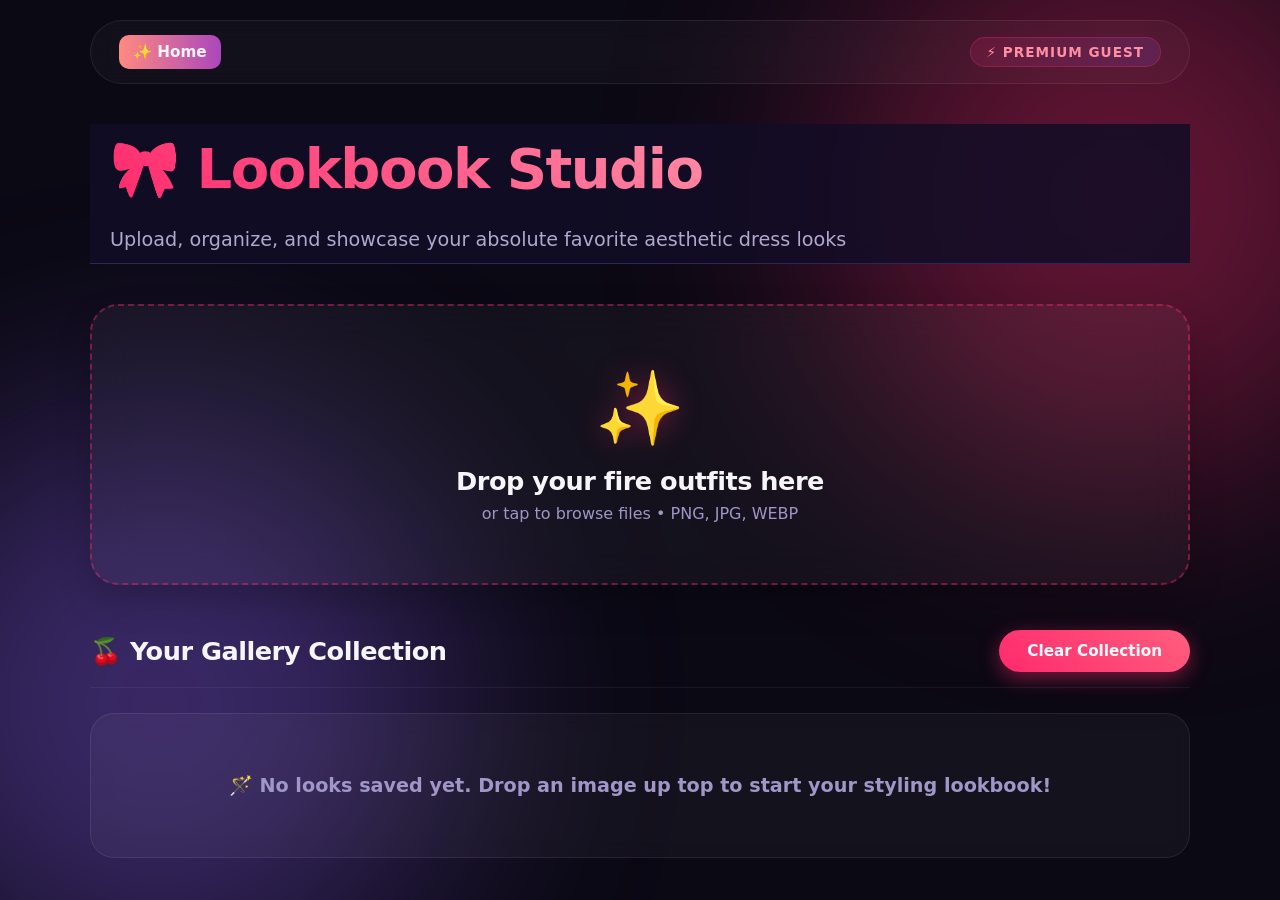
<file: cute-dress-upload.html>
<!DOCTYPE html>
<html lang="en">
<head>
    <meta charset="UTF-8">
    <meta name="viewport" content="width=device-width, initial-scale=1.0">
    <title>Hot & Cute Dress Gallery</title>
    <link rel="stylesheet" href="style.css?v=5">
    <style>
        /* --- LEGEND DESIGN SYSTEM --- */
        :root {
            --bg-dark: #0b0914;
            --primary-hot: #ff2a6d;       /* Hot Neon Pink */
            --primary-glow: rgba(255, 42, 109, 0.45);
            --cute-purple: #9264ff;       /* Vibrant Soft Purple */
            --cute-cyan: #05d9e8;         /* Electric Cyan Accent */
            --glass-card: rgba(255, 255, 255, 0.04);
            --glass-border: rgba(255, 255, 255, 0.08);
            --text-light: #f5f5fa;
            --transition: all 0.4s cubic-bezier(0.175, 0.885, 0.32, 1.275);
        }

        * {
            margin: 0;
            padding: 0;
            box-sizing: border-box;
        }

        body {
            font-family: 'Segoe UI', system-ui, -apple-system, sans-serif;
            background: var(--bg-dark);
            color: var(--text-light);
            min-height: 100vh;
            padding: 20px;
            position: relative;
            overflow-x: hidden;
        }

        /* Ambient Glow System (Hot & Attractive Depth) */
        body::before, body::after {
            content: '';
            position: fixed;
            width: 45vw;
            height: 45vw;
            border-radius: 50%;
            filter: blur(120px);
            z-index: -1;
            opacity: 0.35;
            pointer-events: none;
        }
        body::before {
            background: var(--primary-hot);
            top: -10%;
            right: -10%;
            animation: pulseOrb 8s infinite alternate ease-in-out;
        }
        body::after {
            background: var(--cute-purple);
            bottom: -10%;
            left: -10%;
            animation: pulseOrb 8s infinite alternate-reverse ease-in-out;
        }

        @keyframes pulseOrb {
            0% { transform: scale(1) translate(0, 0); }
            100% { transform: scale(1.15) translate(30px, -20px); }
        }

        /* --- STUNNING NAVIGATION HEADER --- */
        .nav-header {
            max-width: 1100px;
            margin: 0 auto 40px auto;
            display: flex;
            justify-content: space-between;
            align-items: center;
            background: rgba(255, 255, 255, 0.03);
            backdrop-filter: blur(12px);
            -webkit-backdrop-filter: blur(12px);
            padding: 14px 28px;
            border-radius: 50px;
            border: 1px solid var(--glass-border);
        }

        .btn-shop {
            color: var(--text-light);
            text-decoration: none;
            font-weight: 600;
            font-size: 0.95rem;
            transition: var(--transition);
            display: flex;
            align-items: center;
            gap: 6px;
        }

        .btn-shop:hover {
            color: var(--primary-hot);
            transform: translateX(-3px);
        }

        .status-guest {
            background: linear-gradient(135deg, rgba(255,42,109,0.15), rgba(146,100,255,0.15));
            border: 1px solid rgba(255, 42, 109, 0.3);
            color: #ff8fa3;
            padding: 6px 16px;
            border-radius: 20px;
            font-weight: 700;
            font-size: 0.85rem;
            text-transform: uppercase;
            letter-spacing: 1px;
        }

        /* --- CONTAINER & MAIN HEADER --- */
        .container {
            max-width: 1100px;
            margin: 0 auto;
        }

        header.main-title-block {
            text-align: center;
            margin-bottom: 40px;
        }

        header.main-title-block h1 {
            font-size: 3.5rem;
            font-weight: 900;
            letter-spacing: -1.5px;
            background: linear-gradient(45deg, var(--primary-hot), #ff85a2, var(--cute-purple));
            background-size: 200% auto;
            background-clip: text;
            -webkit-background-clip: text;
            color: transparent;
            -webkit-text-fill-color: transparent;
            animation: textShimmer 4s linear infinite;
            display: inline-block;
        }

        @keyframes textShimmer {
            0% { background-position: 0% center; }
            100% { background-position: 200% center; }
        }

        header.main-title-block p {
            color: #b0a8cd;
            font-size: 1.2rem;
            margin-top: 10px;
            font-weight: 500;
        }

        /* --- THE UPLOAD ZONE (Ultra Modern Glassmorphism) --- */
        .upload-area {
            background: var(--glass-card);
            backdrop-filter: blur(20px);
            -webkit-backdrop-filter: blur(20px);
            border: 2px dashed rgba(255, 42, 109, 0.4);
            border-radius: 28px;
            padding: 60px 40px;
            text-align: center;
            cursor: pointer;
            transition: var(--transition);
            margin-bottom: 45px;
            box-shadow: 0 15px 35px rgba(0, 0, 0, 0.2);
            position: relative;
            overflow: hidden;
        }

        .upload-area::before {
            content: '';
            position: absolute;
            inset: 0;
            background: linear-gradient(135deg, rgba(255,42,109,0.05), rgba(5,217,232,0.05));
            opacity: 0;
            transition: opacity 0.3s ease;
        }

        .upload-area:hover,
        .upload-area.dragover {
            border-color: var(--cute-cyan);
            box-shadow: 0 20px 50px rgba(5, 217, 232, 0.15);
            transform: scale(1.015);
        }

        .upload-area:hover::before {
            opacity: 1;
        }

        .upload-area .icon {
            font-size: 4.5rem;
            margin-bottom: 15px;
            filter: drop-shadow(0 0 15px var(--primary-glow));
            animation: floatIcon 3s ease-in-out infinite alternate;
        }

        @keyframes floatIcon {
            0% { transform: translateY(0); }
            100% { transform: translateY(-8px); }
        }

        .upload-area h2 {
            color: var(--text-light);
            font-size: 1.6rem;
            font-weight: 800;
            letter-spacing: -0.5px;
        }

        .upload-area p {
            color: #a096c7;
            margin-top: 8px;
            font-size: 1rem;
        }

        .upload-area input[type="file"] {
            display: none;
        }

        /* --- SECTION CONTROLS --- */
        .controls {
            display: flex;
            justify-content: space-between;
            align-items: center;
            margin-bottom: 25px;
            padding-bottom: 15px;
            border-bottom: 1px solid rgba(255,255,255,0.06);
            gap: 12px;
        }

        .controls h2 {
            color: var(--text-light);
            font-size: 1.6rem;
            font-weight: 800;
            letter-spacing: -0.5px;
            display: flex;
            align-items: center;
            gap: 10px;
        }

        /* Legend Gradient Hot Button */
        .clear-btn {
            background: linear-gradient(45deg, var(--primary-hot), #ff5e7e);
            color: #fff;
            border: none;
            padding: 12px 28px;
            border-radius: 50px;
            font-size: 0.95rem;
            font-weight: 700;
            cursor: pointer;
            box-shadow: 0 6px 20px var(--primary-glow);
            transition: var(--transition);
        }

        .clear-btn:hover {
            transform: translateY(-3px);
            box-shadow: 0 10px 25px rgba(255, 42, 109, 0.7);
        }

        /* --- THE GALLERY GRID & HOT CARDS --- */
        .gallery {
            display: grid;
            grid-template-columns: repeat(auto-fill, minmax(240px, 1fr));
            gap: 24px;
        }

        .gallery-card {
            background: rgba(255, 255, 255, 0.03);
            border: 1px solid var(--glass-border);
            backdrop-filter: blur(10px);
            -webkit-backdrop-filter: blur(10px);
            border-radius: 24px;
            overflow: hidden;
            box-shadow: 0 10px 30px rgba(0,0,0,0.3);
            transition: var(--transition);
            position: relative;
        }

        .gallery-card:hover {
            transform: translateY(-8px) scale(1.02);
            border-color: rgba(255, 42, 109, 0.4);
            box-shadow: 0 20px 40px rgba(255, 42, 109, 0.15);
        }

        .gallery-card .img-wrapper {
            width: 100%;
            height: 310px;
            overflow: hidden;
            position: relative;
        }

        .gallery-card img {
            width: 100%;
            height: 100%;
            object-fit: cover;
            display: block;
            transition: transform 0.6s cubic-bezier(0.165, 0.84, 0.44, 1);
        }

        .gallery-card:hover img {
            transform: scale(1.08);
        }

        .gallery-card .info {
            padding: 16px 20px;
            display: flex;
            justify-content: space-between;
            align-items: center;
            background: rgba(11, 9, 20, 0.5);
        }

        .gallery-card .info span {
            color: #e2dbff;
            font-size: 0.95rem;
            font-weight: 700;
            letter-spacing: 0.5px;
        }

        .gallery-card .delete-btn {
            background: rgba(255, 42, 109, 0.1);
            border: 1px solid rgba(255, 42, 109, 0.2);
            color: var(--primary-hot);
            font-size: 1.3rem;
            cursor: pointer;
            width: 32px;
            height: 32px;
            display: flex;
            align-items: center;
            justify-content: center;
            border-radius: 50%;
            transition: var(--transition);
            line-height: 1;
        }

        .gallery-card .delete-btn:hover {
            background: var(--primary-hot);
            color: #fff;
            transform: rotate(90deg);
            box-shadow: 0 0 15px var(--primary-glow);
        }

        /* Empty State */
        .empty-msg {
            grid-column: 1 / -1;
            text-align: center;
            color: #a096c7;
            padding: 60px 20px;
            font-size: 1.2rem;
            font-weight: 600;
            background: var(--glass-card);
            border: 1px solid var(--glass-border);
            border-radius: 24px;
            backdrop-filter: blur(10px);
        }

        /* --- PREMIUM TOAST NOTIFICATION --- */
        .toast {
            position: fixed;
            bottom: 30px;
            left: 50%;
            transform: translateX(-50%) translateY(100px);
            background: linear-gradient(45deg, #1f1a3a, #0b0914);
            border: 1px solid var(--primary-hot);
            color: #fff;
            padding: 16px 36px;
            border-radius: 50px;
            font-weight: 700;
            font-size: 1rem;
            opacity: 0;
            transition: all 0.4s cubic-bezier(0.175, 0.885, 0.32, 1.275);
            pointer-events: none;
            box-shadow: 0 10px 40px var(--primary-glow), inset 0 0 10px rgba(255,42,109,0.2);
            z-index: 1000;
        }

        .toast.show {
            opacity: 1;
            transform: translateX(-50%) translateY(0);
        }

        /* --- RESPONSIVE OPTIMIZATION --- */
        @media (max-width: 768px) {
            header.main-title-block h1 { font-size: 2.5rem; }
            .upload-area { padding: 40px 20px; }
            .gallery { grid-template-columns: repeat(auto-fill, minmax(200px, 1fr)); }
        }

        @media (max-width: 480px) {
            .nav-header { padding: 12px 20px; margin-bottom: 25px; }
            header.main-title-block h1 { font-size: 2.1rem; }
            .gallery { grid-template-columns: 1fr; }
            .gallery-card .img-wrapper { height: 360px; }
        }
    </style>
</head>
<body>

    <!-- Premium Navigation Bar -->
    <nav class="nav-header">
        <a href="index.html" class="btn-shop">✨ Home</a>
        <span class="status-guest">⚡ Premium Guest</span>
    </nav>

    <div class="container">
        <!-- Main Elegant Header -->
        <header class="main-title-block">
            <h1>🎀 Lookbook Studio</h1>
            <p>Upload, organize, and showcase your absolute favorite aesthetic dress looks</p>
        </header>

        <!-- Dynamic Drop Zone -->
        <div class="upload-area" id="dropZone">
            <div class="icon">✨</div>
            <h2>Drop your fire outfits here</h2>
            <p>or tap to browse files &bull; PNG, JPG, WEBP</p>
            <input type="file" id="fileInput" accept="image/*" multiple>
        </div>

        <!-- Controls panel -->
        <div class="controls">
            <h2>🍒 Your Gallery Collection</h2>
            <button class="clear-btn" id="clearBtn">Clear Collection</button>
        </div>

        <!-- Main Workspace Gallery Container -->
        <div class="gallery" id="gallery"></div>
    </div>

    <!-- Pop Toast Alert Notification System -->
    <div class="toast" id="toast"></div>

    <script>
        const dropZone = document.getElementById('dropZone');
        const fileInput = document.getElementById('fileInput');
        const gallery = document.getElementById('gallery');
        const clearBtn = document.getElementById('clearBtn');
        const toast = document.getElementById('toast');

        let images = JSON.parse(localStorage.getItem('cute_dress_images') || '[]');

        function showToast(msg) {
            toast.textContent = msg;
            toast.classList.add('show');
            clearTimeout(toast._timer);
            toast._timer = setTimeout(() => toast.classList.remove('show'), 2500);
        }

        function renderGallery() {
            if (images.length === 0) {
                gallery.innerHTML = '<div class="empty-msg">🪄 No looks saved yet. Drop an image up top to start your styling lookbook!</div>';
                return;
            }
            gallery.innerHTML = images.map((src, i) => `
                <div class="gallery-card">
                    <div class="img-wrapper">
                        <img src="${src}" alt="Dress Look ${i + 1}" loading="lazy">
                    </div>
                    <div class="info">
                        <span>Look #0${i + 1}</span>
                        <button class="delete-btn" data-index="${i}">&times;</button>
                    </div>
                </div>
            `).join('');

            document.querySelectorAll('.delete-btn').forEach(btn => {
                btn.addEventListener('click', (e) => {
                    const idx = parseInt(e.target.closest('.delete-btn').dataset.index, 10);
                    images.splice(idx, 1);
                    localStorage.setItem('cute_dress_images', JSON.stringify(images));
                    renderGallery();
                    showToast('Look deleted successfully 💋');
                });
            });
        }

        function handleFiles(files) {
            let added = 0;
            for (const file of files) {
                if (!file.type.startsWith('image/')) continue;
                const reader = new FileReader();
                reader.onload = (e) => {
                    images.push(e.target.result);
                    localStorage.setItem('cute_dress_images', JSON.stringify(images));
                    added++;
                    if (added === 1) showToast('Outfit added to lookbook! 💕');
                };
                reader.readAsDataURL(file);
            }
            
            const check = setInterval(() => {
                if (images.length > 0 && !document.querySelector('img[src=""]')) {
                    renderGallery();
                    clearInterval(check);
                }
            }, 100);
            setTimeout(() => { renderGallery(); clearInterval(check); }, 500);
        }

        dropZone.addEventListener('click', () => fileInput.click());
        fileInput.addEventListener('change', () => {
            if (fileInput.files.length) handleFiles(fileInput.files);
            fileInput.value = '';
        });

        dropZone.addEventListener('dragover', (e) => {
            e.preventDefault();
            dropZone.classList.add('dragover');
        });
        dropZone.addEventListener('dragleave', () => {
            dropZone.classList.remove('dragover');
        });
        dropZone.addEventListener('drop', (e) => {
            e.preventDefault();
            dropZone.classList.remove('dragover');
            if (e.dataTransfer.files.length) handleFiles(e.dataTransfer.files);
        });

        clearBtn.addEventListener('click', () => {
            if (images.length === 0) return;
            if (confirm('Are you sure you want to clear your entire style collection?')) {
                images = [];
                localStorage.removeItem('cute_dress_images');
                renderGallery();
                showToast('Lookbook reset 💎');
            }
        });

        renderGallery();
    </script>
</body>
</html>
</file>
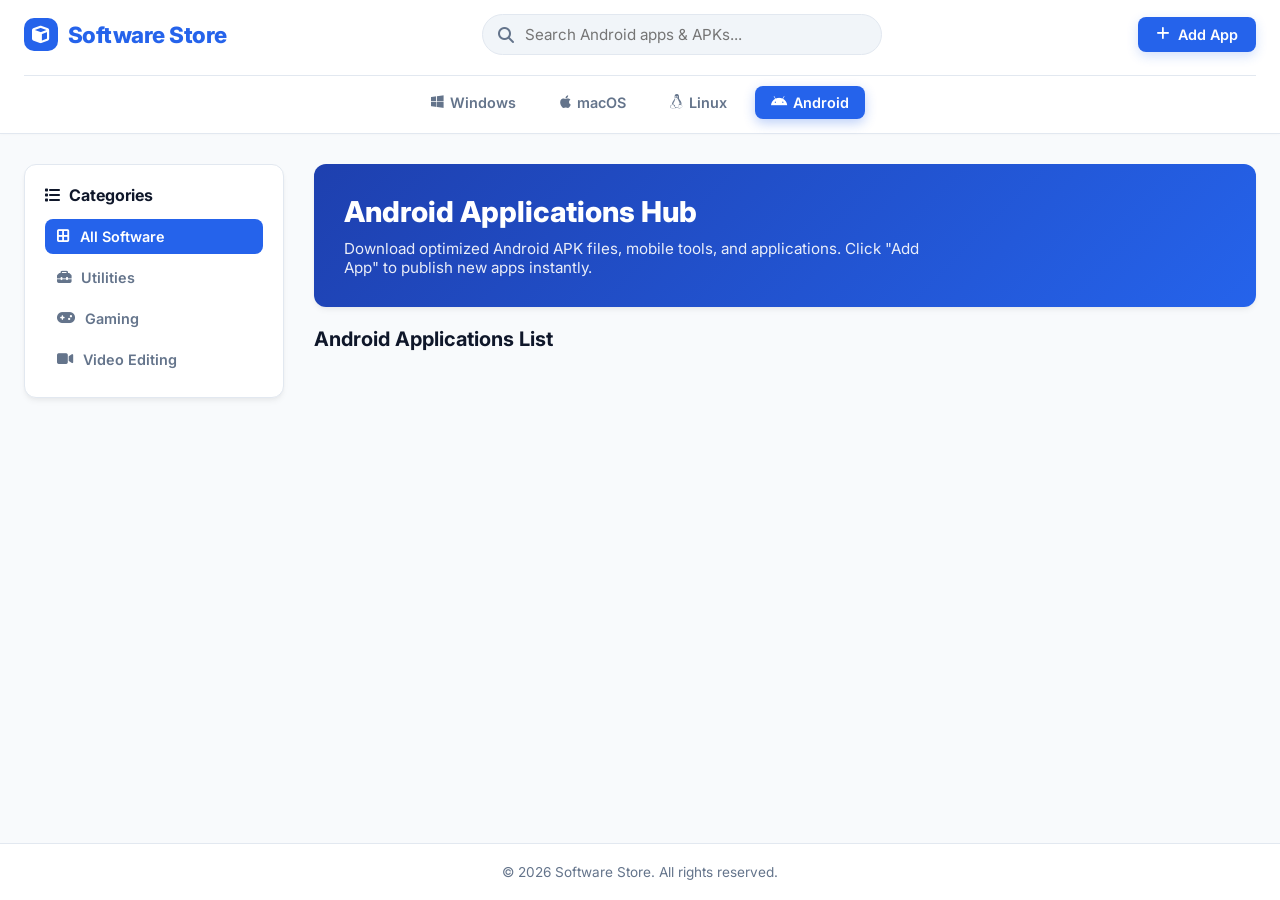
<file: me/android.html>
<!DOCTYPE html>
<html lang="en">
<head>
    <meta charset="UTF-8">
    <meta name="viewport" content="width=device-width, initial-scale=1.0">
    <title>Software Store - Android Applications</title>
    <!-- SVG Favicon / Browser Tab Icon -->
    <link rel="icon" type="image/svg+xml" href="data:image/svg+xml,<svg xmlns='http://www.w3.org/2000/svg' viewBox='0 0 512 512'><rect width='512' height='512' rx='25%' fill='%232563eb'/><path fill='%23ffffff' d='M256 120L130 185v142l126 65 126-65V185L256 120zm0 32l94 48-94 48-94-48 94-48zm-104 72l84 43v88l-84-43v-88zm124 131v-88l84-43v88l-84 43z'/></svg>">
    <!-- FontAwesome Icons -->
    <link rel="stylesheet" href="https://cdnjs.cloudflare.com/ajax/libs/font-awesome/6.4.0/css/all.min.css">
    <!-- Google Fonts -->
    <link href="https://fonts.googleapis.com/css2?family=Inter:wght@400;500;600;700;800&display=swap" rel="stylesheet">
    
    <style>
        :root {
            --bg-body: #f8fafc;
            --bg-surface: #ffffff;
            --primary: #2563eb;
            --primary-hover: #1d4ed8;
            --text-main: #0f172a;
            --text-muted: #64748b;
            --border-color: #e2e8f0;
            --radius: 12px;
            --shadow: 0 4px 6px -1px rgba(0, 0, 0, 0.05), 0 2px 4px -1px rgba(0, 0, 0, 0.03);
            --transition: all 0.25s ease;
        }

        * {
            margin: 0;
            padding: 0;
            box-sizing: border-box;
            font-family: 'Inter', sans-serif;
            -webkit-tap-highlight-color: transparent;
        }

        body {
            background-color: var(--bg-body);
            color: var(--text-main);
            min-height: 100vh;
            display: flex;
            flex-direction: column;
            overflow-x: hidden;
        }

        /* --- HEADER --- */
        header {
            background: var(--bg-surface);
            border-bottom: 1px solid var(--border-color);
            position: sticky;
            top: 0;
            z-index: 100;
            box-shadow: 0 1px 3px 0 rgba(0, 0, 0, 0.02);
        }

        .header-container {
            max-width: 1280px;
            margin: 0 auto;
            padding: 14px 24px;
            display: flex;
            align-items: center;
            justify-content: space-between;
            gap: 20px;
            flex-wrap: wrap;
        }

        .logo {
            display: flex;
            align-items: center;
            gap: 10px;
            text-decoration: none;
            font-size: 1.4rem;
            font-weight: 800;
            color: var(--primary);
            letter-spacing: -0.5px;
        }

        .logo i {
            background: var(--primary);
            color: white;
            padding: 8px;
            border-radius: 10px;
            font-size: 1.1rem;
        }

        .search-bar {
            flex: 1;
            max-width: 400px;
            position: relative;
            min-width: 200px;
        }

        .search-bar input {
            width: 100%;
            padding: 10px 16px 10px 42px;
            border-radius: 50px;
            border: 1px solid var(--border-color);
            background: #f1f5f9;
            font-size: 0.95rem;
            outline: none;
            transition: var(--transition);
        }

        .search-bar input:focus {
            background: var(--bg-surface);
            border-color: var(--primary);
            box-shadow: 0 0 0 3px rgba(37, 99, 235, 0.15);
        }

        .search-bar i {
            position: absolute;
            left: 16px;
            top: 50%;
            transform: translateY(-50%);
            color: var(--text-muted);
        }

        .header-actions {
            display: flex;
            align-items: center;
            gap: 12px;
        }

        .btn-add-app {
            background: var(--primary);
            color: white;
            border: none;
            padding: 9px 18px;
            border-radius: 8px;
            font-weight: 600;
            font-size: 0.9rem;
            cursor: pointer;
            display: flex;
            align-items: center;
            gap: 8px;
            transition: var(--transition);
            box-shadow: 0 4px 12px rgba(37, 99, 235, 0.2);
        }

        .btn-add-app:hover {
            background: var(--primary-hover);
        }

        .nav-platforms {
            display: flex;
            justify-content: center;
            align-items: center;
            gap: 12px;
            list-style: none;
            flex-wrap: wrap;
            width: 100%;
            padding-top: 10px;
            border-top: 1px solid var(--border-color);
        }

        .nav-platforms a {
            text-decoration: none;
            color: var(--text-muted);
            padding: 8px 16px;
            border-radius: 8px;
            font-weight: 600;
            font-size: 0.9rem;
            transition: var(--transition);
            display: flex;
            align-items: center;
            gap: 6px;
        }

        .nav-platforms a:hover, .nav-platforms a.active {
            color: #ffffff;
            background: var(--primary);
            box-shadow: 0 4px 12px rgba(37, 99, 235, 0.3);
        }

        /* --- MAIN LAYOUT --- */
        .main-container {
            max-width: 1280px;
            width: 100%;
            margin: 0 auto;
            padding: 30px 24px;
            flex: 1;
            display: grid;
            grid-template-columns: 260px 1fr;
            gap: 30px;
        }

        /* --- SIDEBAR CATEGORIES --- */
        aside {
            background: var(--bg-surface);
            border: 1px solid var(--border-color);
            border-radius: var(--radius);
            padding: 20px;
            height: fit-content;
            box-shadow: var(--shadow);
        }

        aside h3 {
            font-size: 1rem;
            font-weight: 700;
            margin-bottom: 14px;
            color: var(--text-main);
            display: flex;
            align-items: center;
            gap: 8px;
        }

        .category-list {
            list-style: none;
            display: flex;
            flex-direction: column;
            gap: 6px;
        }

        .category-item button {
            width: 100%;
            background: transparent;
            border: none;
            text-align: left;
            padding: 9px 12px;
            border-radius: 8px;
            color: var(--text-muted);
            font-weight: 600;
            font-size: 0.9rem;
            cursor: pointer;
            transition: var(--transition);
            display: flex;
            align-items: center;
            gap: 10px;
            text-transform: capitalize;
        }

        .category-item button:hover, .category-item button.active {
            background: var(--primary);
            color: white;
        }

        /* --- CONTENT SECTION --- */
        .content-area {
            display: flex;
            flex-direction: column;
            gap: 20px;
            min-width: 0;
        }

        .hero-banner {
            background: linear-gradient(135deg, #1e40af, #2563eb);
            color: white;
            padding: 30px;
            border-radius: var(--radius);
            box-shadow: var(--shadow);
            display: flex;
            flex-direction: column;
            gap: 10px;
        }

        .hero-banner h1 {
            font-size: 1.8rem;
            font-weight: 800;
        }

        .hero-banner p {
            font-size: 0.95rem;
            opacity: 0.9;
            max-width: 600px;
        }

        .section-header {
            display: flex;
            justify-content: space-between;
            align-items: center;
        }

        .section-header h2 {
            font-size: 1.25rem;
            font-weight: 700;
        }

        /* --- SOFTWARE GRID --- */
        .software-grid {
            display: grid;
            grid-template-columns: repeat(auto-fill, minmax(260px, 1fr));
            gap: 20px;
        }

        .software-card {
            background: var(--bg-surface);
            border: 1px solid var(--border-color);
            border-radius: var(--radius);
            padding: 18px;
            box-shadow: var(--shadow);
            transition: var(--transition);
            display: flex;
            flex-direction: column;
            justify-content: space-between;
            gap: 14px;
        }

        .software-card:hover {
            transform: translateY(-4px);
            border-color: var(--primary);
            box-shadow: 0 10px 15px -3px rgba(0, 0, 0, 0.08);
        }

        .card-top {
            display: flex;
            gap: 14px;
            align-items: flex-start;
        }

        .card-icon {
            width: 50px;
            height: 50px;
            border-radius: 10px;
            object-fit: contain;
            background: #f1f5f9;
            padding: 4px;
            flex-shrink: 0;
            border: 1px solid var(--border-color);
        }

        .card-info {
            display: flex;
            flex-direction: column;
            gap: 4px;
            min-width: 0;
        }

        .card-title {
            font-size: 0.95rem;
            font-weight: 700;
            color: var(--text-main);
            white-space: nowrap;
            overflow: hidden;
            text-overflow: ellipsis;
        }

        .card-meta {
            font-size: 0.78rem;
            color: var(--text-muted);
            display: flex;
            gap: 8px;
        }

        .card-desc {
            font-size: 0.85rem;
            color: var(--text-muted);
            display: -webkit-box;
            -webkit-line-clamp: 2;
            -webkit-box-orient: vertical;
            overflow: hidden;
            line-height: 1.4;
        }

        .card-footer {
            display: flex;
            align-items: center;
            justify-content: space-between;
            border-top: 1px solid var(--border-color);
            padding-top: 12px;
            gap: 6px;
        }

        .platform-badge {
            font-size: 0.75rem;
            font-weight: 700;
            padding: 3px 8px;
            border-radius: 6px;
            background: #eff6ff;
            color: var(--primary);
            text-transform: uppercase;
        }

        .btn-download {
            background: var(--primary);
            color: white;
            text-decoration: none;
            padding: 7px 12px;
            border-radius: 8px;
            font-size: 0.82rem;
            font-weight: 600;
            transition: var(--transition);
            display: inline-flex;
            align-items: center;
            gap: 6px;
        }

        .btn-download:hover {
            background: var(--primary-hover);
        }

        .btn-edit {
            background: #f1f5f9;
            color: var(--text-main);
            border: 1px solid var(--border-color);
            padding: 6px 10px;
            border-radius: 8px;
            font-size: 0.8rem;
            font-weight: 600;
            cursor: pointer;
            transition: var(--transition);
        }

        .btn-edit:hover {
            background: #e2e8f0;
        }

        .no-results {
            text-align: center;
            padding: 40px;
            color: var(--text-muted);
            font-size: 0.95rem;
            display: none;
            grid-column: 1 / -1;
            background: var(--bg-surface);
            border: 1px solid var(--border-color);
            border-radius: var(--radius);
        }

        /* --- MODAL FOR ADDING/EDITING APP --- */
        .modal-overlay {
            position: fixed;
            top: 0;
            left: 0;
            width: 100%;
            height: 100%;
            background: rgba(15, 23, 42, 0.6);
            backdrop-filter: blur(4px);
            display: none;
            align-items: center;
            justify-content: center;
            z-index: 1000;
            padding: 20px;
        }

        .modal {
            background: var(--bg-surface);
            width: 100%;
            max-width: 500px;
            border-radius: var(--radius);
            box-shadow: 0 20px 25px -5px rgba(0, 0, 0, 0.1);
            border: 1px solid var(--border-color);
            overflow: hidden;
            animation: modalSlide 0.3s ease;
        }

        @keyframes modalSlide {
            from { transform: translateY(20px); opacity: 0; }
            to { transform: translateY(0); opacity: 1; }
        }

        .modal-header {
            padding: 18px 24px;
            border-bottom: 1px solid var(--border-color);
            display: flex;
            align-items: center;
            justify-content: space-between;
        }

        .modal-header h3 {
            font-size: 1.1rem;
            font-weight: 700;
        }

        .modal-close {
            background: none;
            border: none;
            font-size: 1.2rem;
            color: var(--text-muted);
            cursor: pointer;
        }

        .modal-body {
            padding: 24px;
            display: flex;
            flex-direction: column;
            gap: 16px;
            max-height: 75vh;
            overflow-y: auto;
        }

        .form-group {
            display: flex;
            flex-direction: column;
            gap: 6px;
        }

        .form-group label {
            font-size: 0.85rem;
            font-weight: 600;
            color: var(--text-main);
        }

        .form-group input, .form-group select, .form-group textarea {
            padding: 10px 14px;
            border-radius: 8px;
            border: 1px solid var(--border-color);
            font-size: 0.9rem;
            outline: none;
            transition: var(--transition);
            background: #f8fafc;
        }

        .form-group input:focus, .form-group select:focus, .form-group textarea:focus {
            border-color: var(--primary);
            background: var(--bg-surface);
            box-shadow: 0 0 0 3px rgba(37, 99, 235, 0.1);
        }

        .modal-footer {
            padding: 16px 24px;
            border-top: 1px solid var(--border-color);
            display: flex;
            justify-content: flex-end;
            gap: 12px;
            background: #f8fafc;
        }

        .btn-secondary {
            background: #e2e8f0;
            color: var(--text-main);
            border: none;
            padding: 9px 16px;
            border-radius: 8px;
            font-weight: 600;
            cursor: pointer;
        }

        .btn-primary {
            background: var(--primary);
            color: white;
            border: none;
            padding: 9px 18px;
            border-radius: 8px;
            font-weight: 600;
            cursor: pointer;
            transition: var(--transition);
        }

        .btn-primary:hover {
            background: var(--primary-hover);
        }

        /* --- FOOTER --- */
        footer {
            background: var(--bg-surface);
            border-top: 1px solid var(--border-color);
            text-align: center;
            padding: 20px;
            color: var(--text-muted);
            font-size: 0.85rem;
            margin-top: auto;
        }

        @media (max-width: 900px) {
            .main-container {
                grid-template-columns: 1fr;
                padding: 20px 16px;
            }
            .header-container {
                flex-direction: column;
                align-items: stretch;
                padding: 12px 16px;
            }
            .search-bar {
                max-width: 100%;
            }
            .nav-platforms {
                justify-content: center;
                overflow-x: auto;
                padding-bottom: 4px;
            }
        }
    </style>
</head>
<body>

    <!-- HEADER -->
    <header>
        <div class="header-container">
            <a href="../index.html" class="logo">
                <i class="fa-solid fa-cube"></i> Software Store
            </a>
            
            <div class="search-bar">
                <i class="fa-solid fa-search"></i>
                <input type="text" id="searchInput" placeholder="Search Android apps & APKs..." onkeyup="filterSoftware()">
            </div>

            <div class="header-actions">
                <button class="btn-add-app" onclick="openModal()">
                    <i class="fa-solid fa-plus"></i> Add App
                </button>
            </div>

            <ul class="nav-platforms">
                <li><a href="../index.html"><i class="fa-brands fa-windows"></i> Windows</a></li>
                <li><a href="apple.html"><i class="fa-brands fa-apple"></i> macOS</a></li>
                <li><a href="linux.html"><i class="fa-brands fa-linux"></i> Linux</a></li>
                <li><a href="android.html" class="active"><i class="fa-brands fa-android"></i> Android</a></li>
            </ul>
        </div>
    </header>

    <!-- MAIN BODY -->
    <div class="main-container">
        <!-- SIDEBAR CATEGORIES -->
        <aside>
            <h3><i class="fa-solid fa-list"></i> Categories</h3>
            <ul class="category-list" id="categoryList">
                <li class="category-item"><button class="active" onclick="filterCategory('all', this)"><i class="fa-solid fa-border-all"></i> All Software</button></li>
                <li class="category-item"><button onclick="filterCategory('utilities', this)"><i class="fa-solid fa-toolbox"></i> Utilities</button></li>
                <li class="category-item"><button onclick="filterCategory('gaming', this)"><i class="fa-solid fa-gamepad"></i> Gaming</button></li>
                <li class="category-item"><button onclick="filterCategory('video-editing', this)"><i class="fa-solid fa-video"></i> Video Editing</button></li>
            </ul>
        </aside>

        <!-- CONTENT AREA -->
        <main class="content-area">
            <div class="hero-banner">
                <h1>Android Applications Hub</h1>
                <p>Download optimized Android APK files, mobile tools, and applications. Click "Add App" to publish new apps instantly.</p>
            </div>

            <div class="section-header">
                <h2>Android Applications List</h2>
            </div>

            <!-- SOFTWARE GRID -->
            <div class="software-grid" id="softwareGrid">
                <!-- Dynamic Android Apps will load here automatically -->
            </div>

            <!-- No results message -->
            <div id="noResults" class="no-results">
                No Android applications found. Click "Add App" to add your first app!
            </div>
        </main>
    </div>

    <!-- ADD/EDIT APP MODAL -->
    <div class="modal-overlay" id="addAppModal">
        <div class="modal">
            <div class="modal-header">
                <h3 id="modalTitle">Add New Android App</h3>
                <button class="modal-close" onclick="closeModal()">&times;</button>
            </div>
            <div class="modal-body">
                <input type="hidden" id="editAppId">
                <div class="form-group">
                    <label>App Name</label>
                    <input type="text" id="appName" placeholder="e.g. WhatsApp Messenger">
                </div>
                <div class="form-group">
                    <label>Version</label>
                    <input type="text" id="appVersion" placeholder="e.g. v2.26.1">
                </div>
                <div class="form-group">
                    <label>Platform (OS)</label>
                    <select id="appPlatform">
                        <option value="Android" selected>Android</option>
                        <option value="Cross-Platform">Cross-Platform</option>
                        <option value="Windows">Windows</option>
                        <option value="macOS">macOS</option>
                        <option value="Linux">Linux</option>
                    </select>
                </div>
                <div class="form-group">
                    <label>Category (Select existing or type NEW custom category)</label>
                    <input type="text" id="appCategory" list="categoryOptions" placeholder="e.g. utilities, gaming, video-editing">
                    <datalist id="categoryOptions">
                        <option value="utilities">
                        <option value="gaming">
                        <option value="video-editing">
                        <option value="social">
                    </datalist>
                </div>
                <div class="form-group">
                    <label>Image / Icon URL</label>
                    <input type="url" id="appImage" placeholder="https://example.com/icon.png">
                </div>
                <div class="form-group">
                    <label>Download Link / APK Link</label>
                    <input type="url" id="appLink" placeholder="https://mediafire.com/file/...">
                </div>
                <div class="form-group">
                    <label>Description</label>
                    <textarea id="appDesc" rows="3" placeholder="Brief description of the Android app..."></textarea>
                </div>
                <div class="form-group">
                    <label style="color: #d97706;"><i class="fa-solid fa-lock"></i> Admin Password Required (Required to publish/edit)</label>
                    <input type="password" id="appPassword" placeholder="Enter password">
                </div>
            </div>
            <div class="modal-footer">
                <button class="btn-secondary" onclick="closeModal()">Cancel</button>
                <button class="btn-primary" id="saveAppBtn" onclick="saveNewApp()">Save & Publish</button>
            </div>
        </div>
    </div>

    <!-- FOOTER -->
    <footer>
        <p>&copy; 2026 Software Store. All rights reserved.</p>
    </footer>

    <!-- DYNAMIC HYBRID SCRIPT -->
    <script>
        const BIN_ID = '6ab4cc2bffd5d16053296812';
        const ACCESS_KEY = '$2a$10$ZQo/XyqLNkpma8bQUujyF.k9Vw33sTRqUd0p.9H0uLaA..AeJLNl2';

        let remoteSoftware = [];
        let activeCategory = 'all';

        async function fetchRemoteSoftware() {
            try {
                const response = await fetch(`https://api.jsonbin.io/v3/b/${BIN_ID}/latest`, {
                    headers: { 'X-Access-Key': ACCESS_KEY }
                });
                if (response.ok) {
                    const data = await response.json();
                    remoteSoftware = data.record.software || [];
                    renderRemoteSoftware();
                    updateCategories();
                }
            } catch (error) {
                console.error('JSONBin Connection Error:', error);
            }
        }

        function renderRemoteSoftware() {
            const grid = document.getElementById('softwareGrid');
            document.querySelectorAll('.software-card.dynamic-card').forEach(el => el.remove());

            const androidApps = remoteSoftware.filter(item => 
                item.platform.toLowerCase().includes('android') || 
                item.platform.toLowerCase().includes('cross-platform') ||
                item.platform.toLowerCase().includes('multi-os')
            );

            androidApps.forEach(item => {
                const card = document.createElement('div');
                card.className = 'software-card dynamic-card';
                card.setAttribute('data-category', item.category.toLowerCase());
                card.setAttribute('data-name', item.name.toLowerCase());
                card.id = `remote-${item.id}`;

                card.innerHTML = `
                    <div>
                        <div class="card-top">
                            <img src="${item.image || 'https://via.placeholder.com/50'}" class="card-icon" alt="Logo" onerror="this.src='https://via.placeholder.com/50'">
                            <div class="card-info">
                                <span class="card-title" title="${item.name}">${item.name}</span>
                                <div class="card-meta"><span>${item.version}</span> • <span>${item.platform}</span></div>
                            </div>
                        </div>
                        <p class="card-desc" style="margin-top: 12px;">${item.desc}</p>
                    </div>
                    <div class="card-footer">
                        <span class="platform-badge">${item.platform}</span>
                        <button class="btn-edit" onclick="editApp('${item.id}', \`${item.name}\`, \`${item.version}\`, \`${item.platform}\`, \`${item.category}\`, \`${item.image}\`, \`${item.link}\`, \`${item.desc}\`)"><i class="fa-solid fa-pen"></i> Edit</button>
                        <a href="${item.link}" target="_blank" class="btn-download"><i class="fa-solid fa-download"></i> Download</a>
                    </div>
                `;
                grid.appendChild(card);
            });

            filterSoftware();
        }

        function updateCategories() {
            const categoryList = document.getElementById('categoryList');
            const existingCategories = new Set(Array.from(categoryList.querySelectorAll('button')).map(btn => {
                const onclickAttr = btn.getAttribute('onclick');
                return onclickAttr ? onclickAttr.match(/'([^']+)'/)[1] : '';
            }));

            remoteSoftware.forEach(item => {
                const cat = item.category.toLowerCase();
                if (cat && !existingCategories.has(cat)) {
                    existingCategories.add(cat);
                    const li = document.createElement('li');
                    li.className = 'category-item';
                    const displayName = cat.replace(/-/g, ' ');
                    li.innerHTML = `<button onclick="filterCategory('${cat}', this)"><i class="fa-solid fa-folder"></i> ${displayName}</button>`;
                    categoryList.appendChild(li);
                }
            });
        }

        function filterSoftware() {
            const query = document.getElementById('searchInput').value.toLowerCase();
            const cards = document.querySelectorAll('.software-card');
            const noResults = document.getElementById('noResults');
            let visibleCount = 0;

            cards.forEach(card => {
                const name = card.getAttribute('data-name') || '';
                const category = card.getAttribute('data-category') || '';

                const matchesSearch = name.includes(query);
                const matchesCategory = activeCategory === 'all' || category.includes(activeCategory);

                if (matchesSearch && matchesCategory) {
                    card.style.display = 'flex';
                    visibleCount++;
                } else {
                    card.style.display = 'none';
                }
            });

            noResults.style.display = visibleCount === 0 ? 'block' : 'none';
        }

        function filterCategory(category, btn) {
            activeCategory = category;
            document.querySelectorAll('.category-list button').forEach(b => b.classList.remove('active'));
            if(btn) btn.classList.add('active');
            filterSoftware();
        }

        function openModal() {
            document.getElementById('editAppId').value = '';
            document.getElementById('modalTitle').textContent = 'Add New Android App';
            document.getElementById('appName').value = '';
            document.getElementById('appVersion').value = '';
            document.getElementById('appImage').value = '';
            document.getElementById('appLink').value = '';
            document.getElementById('appDesc').value = '';
            document.getElementById('appCategory').value = '';
            document.getElementById('appPassword').value = '';
            document.getElementById('addAppModal').style.display = 'flex';
        }

        function editApp(id, name, version, platform, category, image, link, desc) {
            document.getElementById('editAppId').value = id;
            document.getElementById('modalTitle').textContent = 'Edit Android App';
            document.getElementById('appName').value = name;
            document.getElementById('appVersion').value = version;
            document.getElementById('appPlatform').value = platform;
            document.getElementById('appCategory').value = category;
            document.getElementById('appImage').value = image;
            document.getElementById('appLink').value = link;
            document.getElementById('appDesc').value = desc;
            document.getElementById('appPassword').value = '';
            document.getElementById('addAppModal').style.display = 'flex';
        }

        function closeModal() {
            document.getElementById('addAppModal').style.display = 'none';
        }

        async function saveNewApp() {
            const id = document.getElementById('editAppId').value;
            const name = document.getElementById('appName').value.trim();
            const version = document.getElementById('appVersion').value.trim();
            const platform = document.getElementById('appPlatform').value;
            let category = document.getElementById('appCategory').value.trim().toLowerCase().replace(/\s+/g, '-');
            const image = document.getElementById('appImage').value.trim();
            const link = document.getElementById('appLink').value.trim();
            const desc = document.getElementById('appDesc').value.trim();
            const password = document.getElementById('appPassword').value.trim();

            if (password !== 'admin123') {
                alert('Wrong Password! Only authorized admins can publish or update apps.');
                return;
            }

            if (!name || !link) {
                alert('Please enter at least the App Name and Download Link!');
                return;
            }

            if (!category) category = 'utilities';

            const btn = document.getElementById('saveAppBtn');
            btn.textContent = 'Saving...';
            btn.disabled = true;

            try {
                if (id) {
                    const idx = remoteSoftware.findIndex(item => item.id.toString() === id.toString());
                    if (idx !== -1) {
                        remoteSoftware[idx] = { id, name, version: version || 'v1.0', platform, category, image: image || 'https://via.placeholder.com/50', link, desc: desc || 'No description provided.' };
                    }
                } else {
                    const newApp = {
                        id: Date.now().toString(),
                        name,
                        version: version || 'v1.0',
                        platform,
                        category,
                        image: image || 'https://via.placeholder.com/50',
                        link,
                        desc: desc || 'No description provided.'
                    };
                    remoteSoftware.push(newApp);
                }

                const response = await fetch(`https://api.jsonbin.io/v3/b/${BIN_ID}`, {
                    method: 'PUT',
                    headers: {
                        'Content-Type': 'application/json',
                        'X-Access-Key': ACCESS_KEY
                    },
                    body: JSON.stringify({ software: remoteSoftware })
                });

                if (response.ok) {
                    closeModal();
                    renderRemoteSoftware();
                    updateCategories();
                } else {
                    alert('Failed to save to JSONBin.');
                }
            } catch (error) {
                console.error('Error saving:', error);
                alert('An error occurred while saving.');
            } finally {
                btn.textContent = 'Save & Publish';
                btn.disabled = false;
            }
        }

        fetchRemoteSoftware();
    </script>
</body>
</html>
</file>
<file: style.css>
/* Custom Neon Purple & Cyberpunk Spectrum - Premium Responsive Design */
:root {
    --bg-main-gradient-start: #1c1537;
    --bg-main-gradient-end: #0f0b21;
    --card-bg-opacity: rgba(26, 21, 51, 0.45);
    --border-purple-glow: #2d235d;
    
    --neon-cyan: #00e5ff;
    --neon-green: #00e676;
    --neon-pink: #ff1744;
    --btn-purple-gradient: linear-gradient(135deg, #7e57c2, #5e35b1);
    --btn-danger-red: #ef5350;
    
    --text-white: #ffffff;
    --text-muted-slate: #7e799c;
}

* {
    box-sizing: border-box;
    margin: 0;
    padding: 0;
    font-family: system-ui, -apple-system, BlinkMacSystemFont, 'Segoe UI', Roboto, sans-serif;
}

body {
    background: linear-gradient(145deg, var(--bg-main-gradient-start), var(--bg-main-gradient-end));
    color: var(--text-white);
    min-height: 100vh;
    padding-bottom: 60px;
}

/* TOP STATUS NAV BAR */
header {
    background-color: rgba(18, 14, 38, 0.85);
    backdrop-filter: blur(12px);
    border-bottom: 1px solid var(--border-purple-glow);
    padding: 12px 20px;
    display: flex;
    justify-content: space-between;
    align-items: center;
    gap: 16px;
    flex-wrap: wrap;
    position: sticky;
    top: 0;
    z-index: 100;
}

.nav-left, .nav-right {
    display: flex;
    align-items: center;
    gap: 12px;
}

.status-guest {
    color: var(--neon-green);
    font-size: 0.9rem;
    font-weight: 700;
    text-transform: uppercase;
    background: linear-gradient(135deg, rgba(0, 230, 118, 0.1), rgba(0, 229, 255, 0.1));
    padding: 6px 14px;
    border-radius: 20px;
    border: 1px solid rgba(0, 230, 118, 0.2);
}

.nav-status {
    font-size: 0.85rem;
    color: var(--text-muted-slate);
    font-weight: 600;
    white-space: nowrap;
}

.txt-cyan { color: var(--neon-cyan); font-weight: 700; }
.txt-yellow { color: #ffb300; font-weight: 700; }

/* PREMIUM BUTTONS */
button {
    border: none;
    border-radius: 8px;
    font-weight: 700;
    cursor: pointer;
    transition: all 0.2s cubic-bezier(0.4, 0, 0.2, 1);
}
button:hover { opacity: 0.9; transform: translateY(-2px); }
button:active { transform: translateY(0); }

.btn-login { 
    background: var(--btn-purple-gradient); 
    color: #fff; 
    padding: 10px 18px; 
    font-size: 0.9rem; 
    box-shadow: 0 2px 10px rgba(126, 87, 194, 0.2);
}

.btn-logout {
    background: linear-gradient(135deg, #2eff66, #00e5ff);
    color: #0b0914;
    padding: 10px 18px;
    font-size: 0.9rem;
}

.btn-toggle-vpn { 
    background-color: #3f51b5; 
    color: #fff; 
    padding: 10px 14px; 
    font-size: 1rem;
    border-radius: 50%;
    min-width: 42px;
    min-height: 42px;
    display: flex;
    align-items: center;
    justify-content: center;
}

.btn-shop {
    display: inline-flex;
    align-items: center;
    gap: 6px;
    background: linear-gradient(90deg, #ff8a80, #ab47bc);
    color: #fff;
    padding: 8px 14px;
    border-radius: 10px;
    font-weight: 700;
    text-decoration: none;
    font-size: 0.9rem;
}
.btn-shop:hover { opacity: 0.95; transform: translateY(-2px); }

.btn-add-link { 
    background: var(--btn-purple-gradient); 
    color: #fff; 
    padding: 12px 28px; 
    font-size: 1rem; 
    white-space: nowrap; 
    box-shadow: 0 4px 12px rgba(126, 87, 194, 0.3);
    width: 100%;
}

/* FLUID FULLSCREEN CONTAINER */
.main-layout-fullscreen {
    width: 100%;
    max-width: 1000px; 
    margin: 30px auto;
    padding: 0 16px;
}

/* CARDS */
.info-grid {
    display: grid;
    grid-template-columns: repeat(auto-fit, minmax(200px, 1fr)); 
    gap: 16px;
    margin-bottom: 30px;
}

.info-card {
    background-color: var(--card-bg-opacity);
    border: 1px solid var(--border-purple-glow);
    border-left: 4px solid var(--border-purple-glow);
    border-radius: 12px;
    padding: 18px;
    display: flex;
    flex-direction: column;
    justify-content: space-between;
    min-height: 100px;
    box-shadow: 0 4px 20px rgba(0, 0, 0, 0.15);
    transition: all 0.3s ease;
}

.info-card:hover { transform: translateY(-2px); background: rgba(35, 25, 65, 0.6); }

.border-cyan { border-left-color: var(--neon-cyan); }
.border-green { border-left-color: var(--neon-green); }

.info-label {
    font-size: 0.75rem; 
    color: var(--text-muted-slate);
    font-weight: 700;
    letter-spacing: 1px;
    text-transform: uppercase;
}

.info-value {
    font-size: 1.4rem; 
    font-weight: 700;
    letter-spacing: 0.5px;
    margin-top: 8px;
}

.txt-cyan-neon { color: var(--neon-cyan); text-shadow: 0 0 8px rgba(0, 229, 255, 0.2); }
.txt-green-neon { color: var(--neon-green); text-shadow: 0 0 8px rgba(0, 230, 118, 0.2); }
.txt-pink-neon { color: var(--neon-pink); }

.youtube-link {
    color: var(--neon-cyan);
    text-decoration: none;
    font-size: 1rem; 
    font-weight: 700;
    transition: all 0.2s;
}
.youtube-link:hover { text-decoration: underline; color: #fff; }

/* WRAPPERS */
.form-container, .database-container {
    margin-bottom: 30px;
    background: var(--card-bg-opacity);
    border: 1px solid var(--border-purple-glow);
    border-radius: 12px;
    padding: 24px;
    width: 100%;
}

.section-heading {
    font-size: 1.3rem; 
    margin-bottom: 20px;
    font-weight: 700;
    letter-spacing: 0.5px;
}

/* INPUTS */
.input-stack {
    display: flex;
    flex-direction: column;
    gap: 12px;
    margin-bottom: 20px;
}

.input-inline-row {
    display: flex;
    gap: 12px;
    width: 100%;
}

.input-inline-row #linkInput {
    flex: 1;
    min-width: 0;
}

.custom-input {
    background-color: rgba(14, 11, 29, 0.7);
    color: var(--text-white);
    padding: 12px 18px; 
    border-radius: 8px;
    font-size: 1rem; 
    width: 100%;
    border: 1px solid #1f2754;
    transition: all 0.2s ease;
}

.custom-input::placeholder {
    color: rgba(126, 121, 156, 0.5);
}

.custom-input:focus {
    outline: none;
    border-color: var(--neon-cyan);
    box-shadow: 0 0 12px rgba(0, 229, 255, 0.2);
}

.search-wrapper {
    max-width: 100%; 
    margin-top: 12px;
}
.search-field {
    font-size: 1rem !important;
    padding: 10px 16px !important;
}

/* LIST ITEMS */
.links-list-group {
    list-style: none;
    display: flex;
    flex-direction: column;
    gap: 12px;
}

.link-item {
    background-color: var(--card-bg-opacity);
    border: 1px solid var(--border-purple-glow);
    border-radius: 10px;
    padding: 16px 20px; 
    display: flex;
    justify-content: space-between;
    align-items: center;
    gap: 12px;
    box-shadow: 0 4px 15px rgba(0, 0, 0, 0.1);
    transition: all 0.2s ease;
}

.link-item:hover { 
    border-color: var(--neon-cyan);
    background: rgba(35, 25, 65, 0.8);
    transform: translateX(2px);
}

.link-details {
    display: flex;
    flex-direction: column;
    gap: 4px;
    flex: 1;
    min-width: 0;
}

.link-title {
    color: var(--neon-cyan);
    font-size: 1.1rem; 
    font-weight: 800;
    text-transform: uppercase;
    letter-spacing: 0.5px;
    word-break: break-word;
}

.link-url {
    color: var(--text-muted-slate);
    font-size: 0.85rem; 
    font-weight: 500;
    text-decoration: none;
    overflow: hidden;
    text-overflow: ellipsis;
    white-space: nowrap;
    transition: color 0.2s;
}
.link-url:hover { color: var(--neon-cyan); text-decoration: underline; }

.link-meta {
    color: #666;
    font-size: 0.75rem;
}

.btn-delete-link {
    background: rgba(255, 51, 122, 0.15);
    color: var(--neon-pink);
    border: 1px solid rgba(255, 51, 122, 0.3);
    width: 36px;
    height: 36px;
    border-radius: 50%;
    cursor: pointer;
    display: flex;
    align-items: center;
    justify-content: center;
    font-weight: bold;
    font-size: 1.4rem;
    transition: all 0.2s;
    flex-shrink: 0;
}
.btn-delete-link:hover { 
    background: var(--neon-pink); 
    color: white; 
    transform: scale(1.1);
}

.empty-state {
    text-align: center;
    color: var(--text-muted-slate);
    padding: 40px 20px;
    font-size: 1.1rem;
    font-weight: 600;
}

/* RESPONSIVE DESIGN */
@media (max-width: 768px) {
    header {
        flex-direction: column;
        gap: 12px;
    }
    
    .nav-left, .nav-right {
        width: 100%;
        justify-content: center;
    }
    
    .input-inline-row {
        flex-direction: column;
    }
    
    .btn-add-link {
        width: 100%;
        padding: 14px;
    }
    
    .info-grid {
        grid-template-columns: repeat(auto-fit, minmax(150px, 1fr));
        gap: 12px;
    }
    
    .main-layout-fullscreen {
        padding: 0 12px;
        margin: 20px auto;
    }
    
    .form-container, .database-container {
        padding: 18px;
        margin-bottom: 20px;
    }
}

@media (max-width: 480px) {
    header {
        padding: 10px 12px;
        gap: 8px;
    }
    
    .nav-status {
        font-size: 0.75rem;
    }
    
    .btn-login, .btn-toggle-vpn, .btn-shop {
        padding: 8px 12px;
        font-size: 0.8rem;
    }
    
    .btn-toggle-vpn {
        min-width: 36px;
        min-height: 36px;
    }
    
    .info-grid {
        grid-template-columns: 1fr;
    }
    
    .section-heading {
        font-size: 1.1rem;
    }
    
    .link-item {
        padding: 12px;
        flex-wrap: wrap;
    }
    
    .link-title {
        font-size: 1rem;
    }
    
    .link-url {
        font-size: 0.8rem;
    }
    
    .custom-input {
        font-size: 16px;
        padding: 14px;
    }
}
</file>
